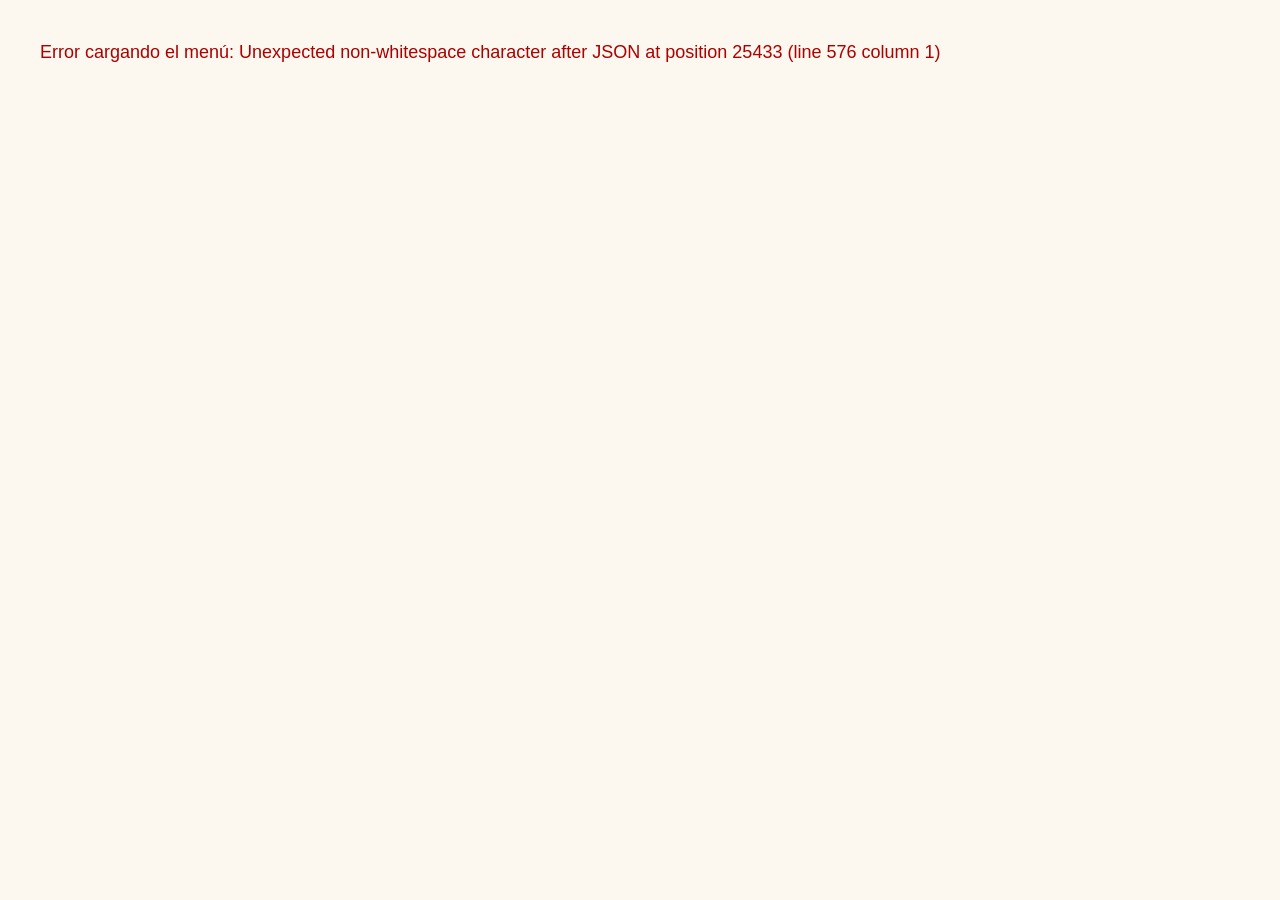
<file: index.html>
<!DOCTYPE html>
<html lang="es">
<head>
<meta charset="UTF-8">
<meta name="viewport" content="width=device-width, initial-scale=1.0, maximum-scale=1.0, user-scalable=no">
<meta name="apple-mobile-web-app-capable" content="yes">
<meta name="mobile-web-app-capable" content="yes">
<meta name="theme-color" content="#60192f">
<title>Amazonia Bowls — Ordena aquí</title>
<link rel="stylesheet" href="assets/kiosk.css?v=3">
</head>
<body class="screen-attract">

<!-- ATTRACT SCREEN -->
<section id="attract" class="screen">
  <div class="attract-inner">
    <div class="logo">AMAZONIA BOWLS</div>
    <h1>Toca para ordenar</h1>
    <p class="sub">Tu bowl de açaí en minutos</p>
    <button class="btn-primary btn-huge" data-action="start">EMPEZAR ORDEN</button>
  </div>
</section>

<!-- MENU SCREEN -->
<section id="menu" class="screen hidden">
  <header class="topbar">
    <div class="brand">AMAZONIA BOWLS</div>
    <button class="btn-ghost" data-action="cancel">Cancelar</button>
  </header>

  <nav id="categories" class="categories"></nav>

  <main id="items" class="items-grid"></main>

  <footer class="cart-bar" id="cart-bar">
    <div class="cart-summary">
      <span id="cart-count">0</span> artículo<span id="cart-count-s">s</span>
      · <strong>$<span id="cart-total">0</span></strong>
    </div>
    <button class="btn-primary" data-action="view-cart">Ver carrito →</button>
  </footer>
</section>

<!-- ITEM MODAL -->
<div id="item-modal" class="modal hidden" role="dialog" aria-modal="true">
  <div class="modal-card">
    <button class="modal-close" data-action="close-item">✕</button>
    <div id="item-modal-body"></div>
    <footer class="modal-footer">
      <div class="price-tag">$<span id="item-price">0</span></div>
      <button class="btn-primary" data-action="add-to-cart">Agregar al carrito</button>
    </footer>
  </div>
</div>

<!-- CART MODAL -->
<div id="cart-modal" class="modal hidden" role="dialog" aria-modal="true">
  <div class="modal-card">
    <button class="modal-close" data-action="close-cart">✕</button>
    <h2>Tu pedido</h2>
    <ul id="cart-list" class="cart-list"></ul>
    <div class="cart-totals">
      <div class="row"><span>Total</span><strong>$<span id="cart-total-2">0</span> MXN</strong></div>
    </div>
    <button class="btn-primary btn-block" data-action="checkout">Pagar con tarjeta</button>
  </div>
</div>

<!-- PAYMENT MODAL -->
<div id="pay-modal" class="modal hidden" role="dialog" aria-modal="true">
  <div class="modal-card">
    <div id="pay-state" class="pay-state">
      <div class="spinner"></div>
      <h2 id="pay-title">Conectando con la terminal…</h2>
      <p id="pay-sub">Espera un momento</p>
      <div id="pay-amount" class="pay-amount"></div>
      <button id="pay-cancel" class="btn-ghost hidden" data-action="cancel-payment">Cancelar pago</button>
      <button id="pay-done" class="btn-primary hidden" data-action="finish-order">Listo</button>
    </div>
  </div>
</div>

<script src="assets/kiosk-v5.js"></script>
</body>
</html>
</file>
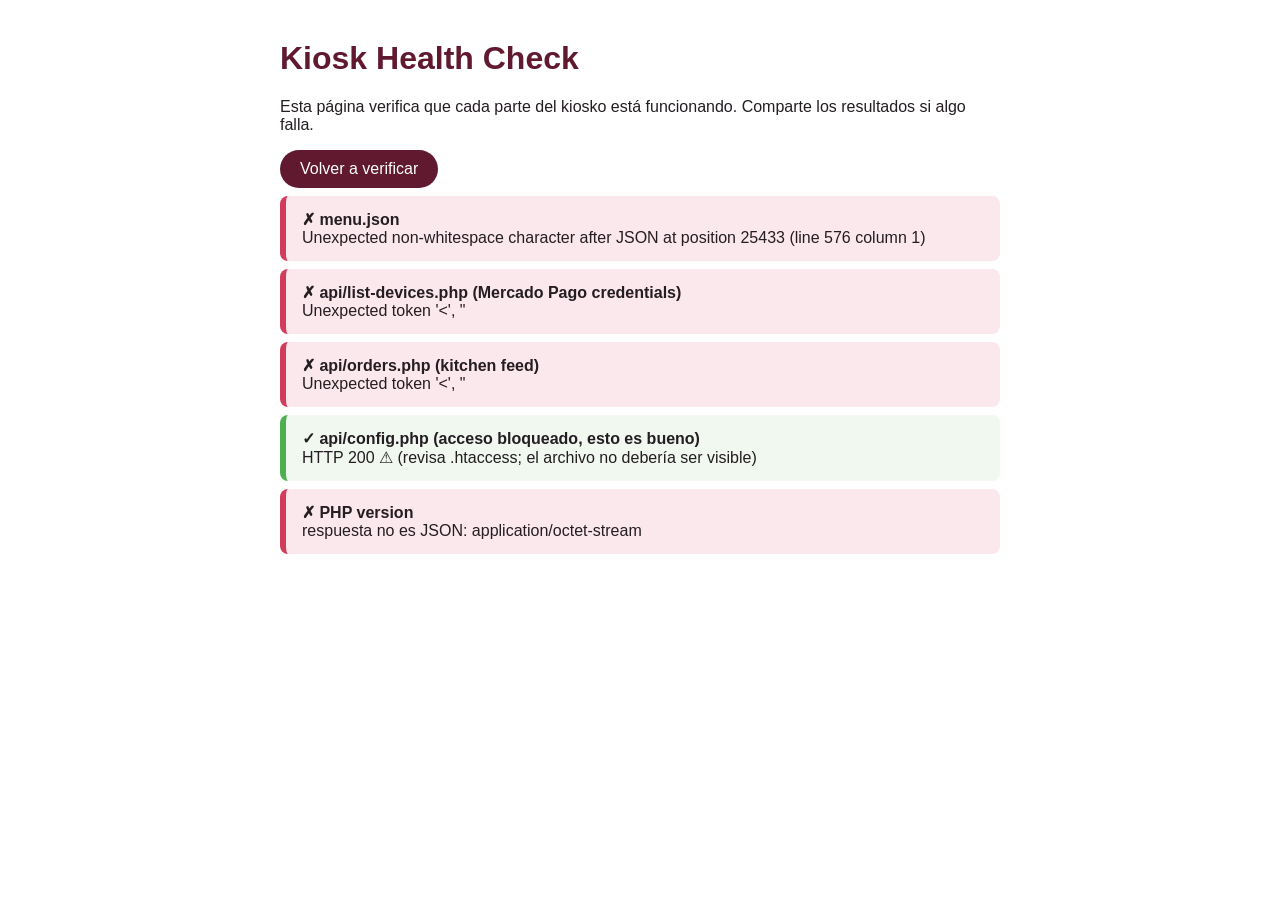
<file: healthcheck.html>
<!DOCTYPE html>
<html lang="es">
<head>
<meta charset="UTF-8">
<meta name="viewport" content="width=device-width, initial-scale=1.0">
<title>Kiosk Health Check</title>
<style>
body { font-family: -apple-system, BlinkMacSystemFont, "Segoe UI", sans-serif; max-width: 720px; margin: 40px auto; padding: 0 20px; color: #241d22; }
h1 { color: #60192f; }
.row { padding: 14px 16px; margin: 8px 0; border-radius: 8px; border-left: 6px solid #ccc; background: #f8f3f5; }
.row.ok { border-left-color: #4caf50; background: #f0f8f0; }
.row.fail { border-left-color: #d23c5c; background: #fbe8ec; }
.row.warn { border-left-color: #f0c674; background: #fdf6e3; }
.row pre { background: rgba(0,0,0,0.05); padding: 8px; border-radius: 4px; overflow-x: auto; font-size: 12px; margin-top: 8px; }
.label { font-weight: 700; }
button { background: #60192f; color: white; border: 0; padding: 10px 20px; border-radius: 999px; font: inherit; cursor: pointer; }
</style>
</head>
<body>
<h1>Kiosk Health Check</h1>
<p>Esta página verifica que cada parte del kiosko está funcionando. Comparte los resultados si algo falla.</p>
<button onclick="run()">Volver a verificar</button>
<div id="results"></div>

<script>
const checks = [
  {
    name: 'menu.json',
    test: async () => {
      const r = await fetch('menu.json?v=' + Date.now());
      if (!r.ok) throw new Error('HTTP ' + r.status);
      const j = await r.json();
      const cats = (j.categories || []).length;
      const items = (j.categories || []).reduce((n,c) => n + (c.items||[]).length, 0);
      const groups = Object.keys(j.modifier_groups || {}).length;
      return `${cats} categorías · ${items} productos · ${groups} grupos de modificadores`;
    }
  },
  {
    name: 'api/list-devices.php (Mercado Pago credentials)',
    test: async () => {
      const r = await fetch('api/list-devices.php');
      const j = await r.json();
      if (j.ok === false) throw new Error(j.error || 'falló');
      const devs = (j.devices && j.devices.devices) || [];
      if (devs.length === 0) return 'WARN: sin dispositivos pareados — habilita modo integración o llama a MP support';
      return devs.map(d => `${d.id} (${d.operating_mode || '?'})`).join(', ');
    }
  },
  {
    name: 'api/orders.php (kitchen feed)',
    test: async () => {
      const r = await fetch('api/orders.php');
      const j = await r.json();
      if (!j.ok) throw new Error(j.error || 'falló');
      return `${(j.orders||[]).length} órdenes activas`;
    }
  },
  {
    name: 'api/config.php (acceso bloqueado, esto es bueno)',
    test: async () => {
      const r = await fetch('api/config.php');
      if (r.status === 403) return 'BLOCKED 403 ✓ (correcto)';
      if (r.status === 404) throw new Error('config.php no existe — copia api/config.example.php');
      return `HTTP ${r.status} ⚠ (revisa .htaccess; el archivo no debería ser visible)`;
    }
  },
  {
    name: 'PHP version',
    test: async () => {
      const r = await fetch('api/list-devices.php');
      const ct = r.headers.get('content-type');
      if (!ct || !ct.includes('json')) throw new Error('respuesta no es JSON: ' + ct);
      return 'OK (responde JSON)';
    }
  }
];

async function run() {
  const out = document.getElementById('results');
  out.innerHTML = '';
  for (const c of checks) {
    const row = document.createElement('div');
    row.className = 'row';
    row.innerHTML = `<div class="label">${c.name}</div><div>Probando...</div>`;
    out.appendChild(row);
    try {
      const msg = await c.test();
      const isWarn = String(msg).startsWith('WARN');
      row.className = 'row ' + (isWarn ? 'warn' : 'ok');
      row.innerHTML = `<div class="label">${isWarn ? '⚠' : '✓'} ${c.name}</div><div>${msg}</div>`;
    } catch (e) {
      row.className = 'row fail';
      row.innerHTML = `<div class="label">✗ ${c.name}</div><div>${e.message}</div>`;
    }
  }
}
run();
</script>
</body>
</html>
</file>
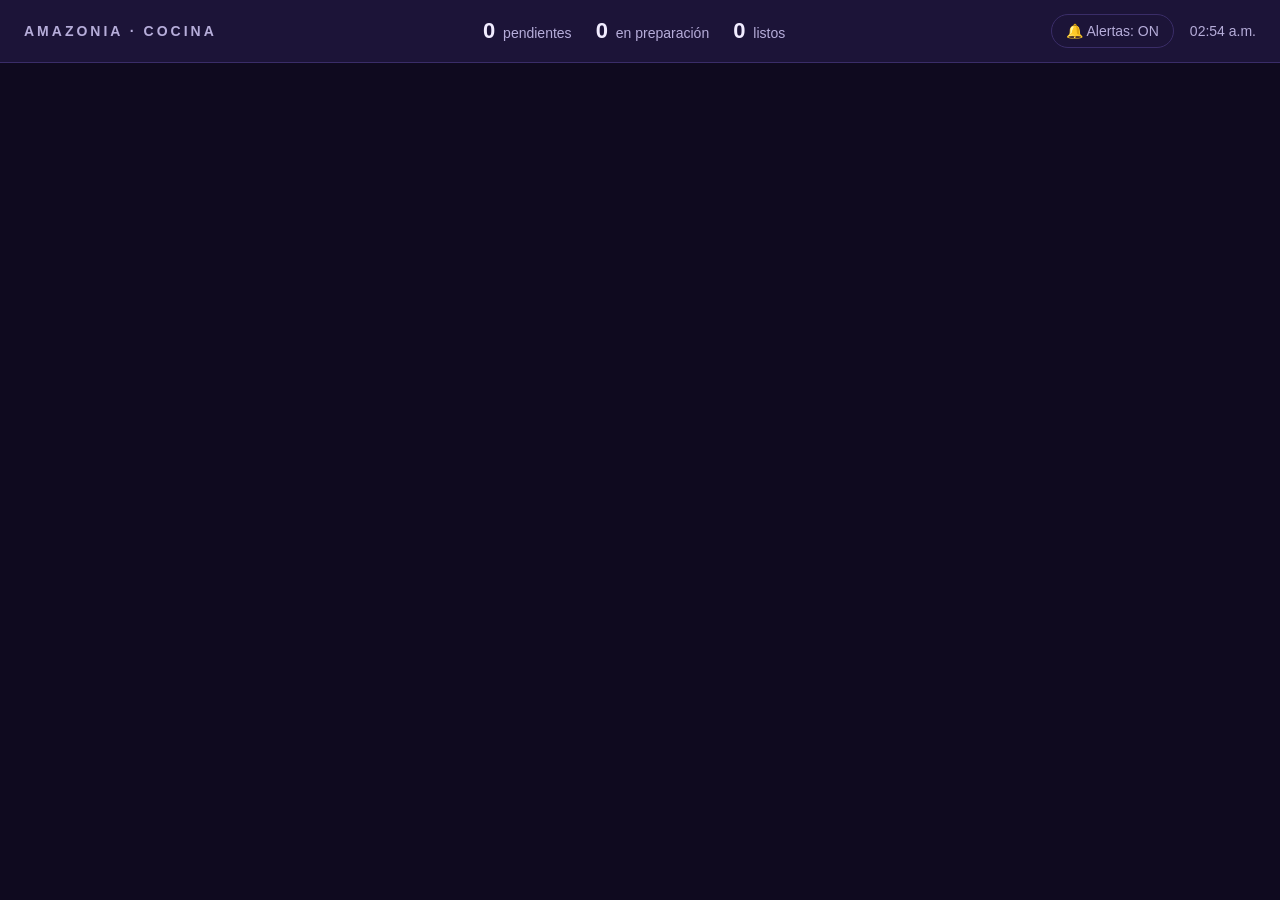
<file: kitchen-v2.html>
<!DOCTYPE html>
<html lang="es">
<head>
<meta charset="UTF-8">
<meta name="viewport" content="width=device-width, initial-scale=1.0">
<title>Cocina — Amazonia Bowls</title>
<link rel="stylesheet" href="assets/kitchen-v2.css">
</head>
<body>

<header class="kt-bar">
  <div class="kt-brand">AMAZONIA · COCINA</div>
  <div class="kt-stats">
    <span><strong id="kt-pending">0</strong> pendientes</span>
    <span><strong id="kt-prep">0</strong> en preparación</span>
    <span><strong id="kt-ready">0</strong> listos</span>
  </div>
  <div class="kt-controls">
    <button id="kt-sound-toggle" class="kt-btn-ghost">🔔 Alertas: ON</button>
    <span id="kt-clock"></span>
  </div>
</header>

<main id="kt-grid" class="kt-grid"></main>

<div id="kt-empty" class="kt-empty hidden">
  <h2>Sin pedidos pendientes</h2>
  <p>Esperando órdenes del kiosko…</p>
</div>

<script src="assets/kitchen-v2.js"></script>
</body>
</html>
                                                                                                                                          
</file>
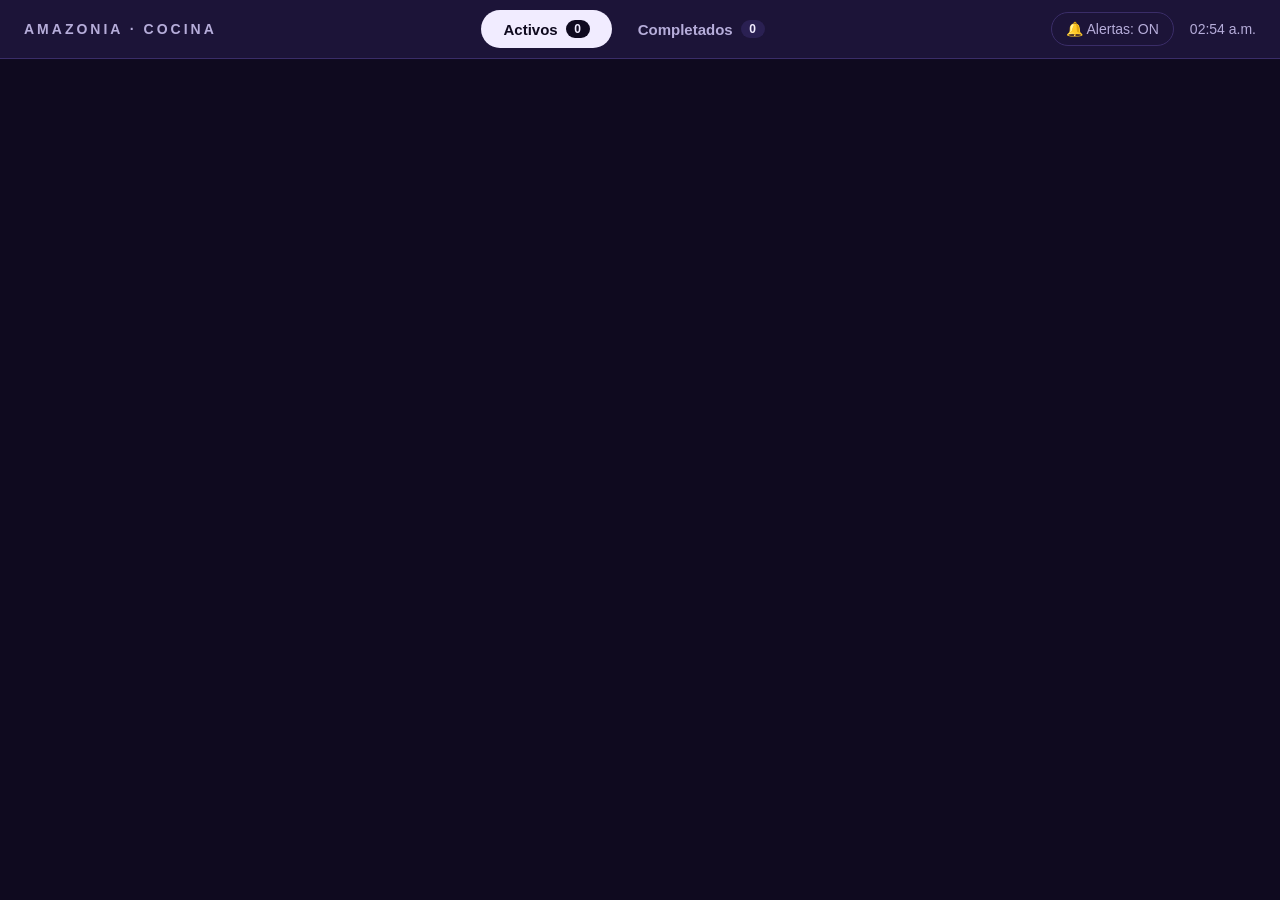
<file: kitchen-v3.html>
<!DOCTYPE html>
<html lang="es">
<head>
<meta charset="UTF-8">
<meta name="viewport" content="width=device-width, initial-scale=1.0">
<title>Cocina — Amazonia Bowls</title>
<link rel="stylesheet" href="assets/kitchen-v3.css">
</head>
<body>

<header class="kt-bar">
  <div class="kt-brand">AMAZONIA · COCINA</div>
  <div class="kt-tabs">
    <button class="kt-tab active" data-tab="active">
      Activos <span class="kt-badge" id="kt-badge-active">0</span>
    </button>
    <button class="kt-tab" data-tab="done">
      Completados <span class="kt-badge" id="kt-badge-done">0</span>
    </button>
  </div>
  <div class="kt-controls">
    <button id="kt-sound-toggle" class="kt-btn-ghost">🔔 Alertas: ON</button>
    <span id="kt-clock"></span>
  </div>
</header>

<main id="kt-grid" class="kt-grid"></main>

<div id="kt-empty" class="kt-empty hidden">
  <h2 id="kt-empty-title">Sin pedidos pendientes</h2>
  <p id="kt-empty-sub">Esperando órdenes del kiosko…</p>
</div>

<script src="assets/kitchen-v3.js"></script>
</body>
</html>
</file>
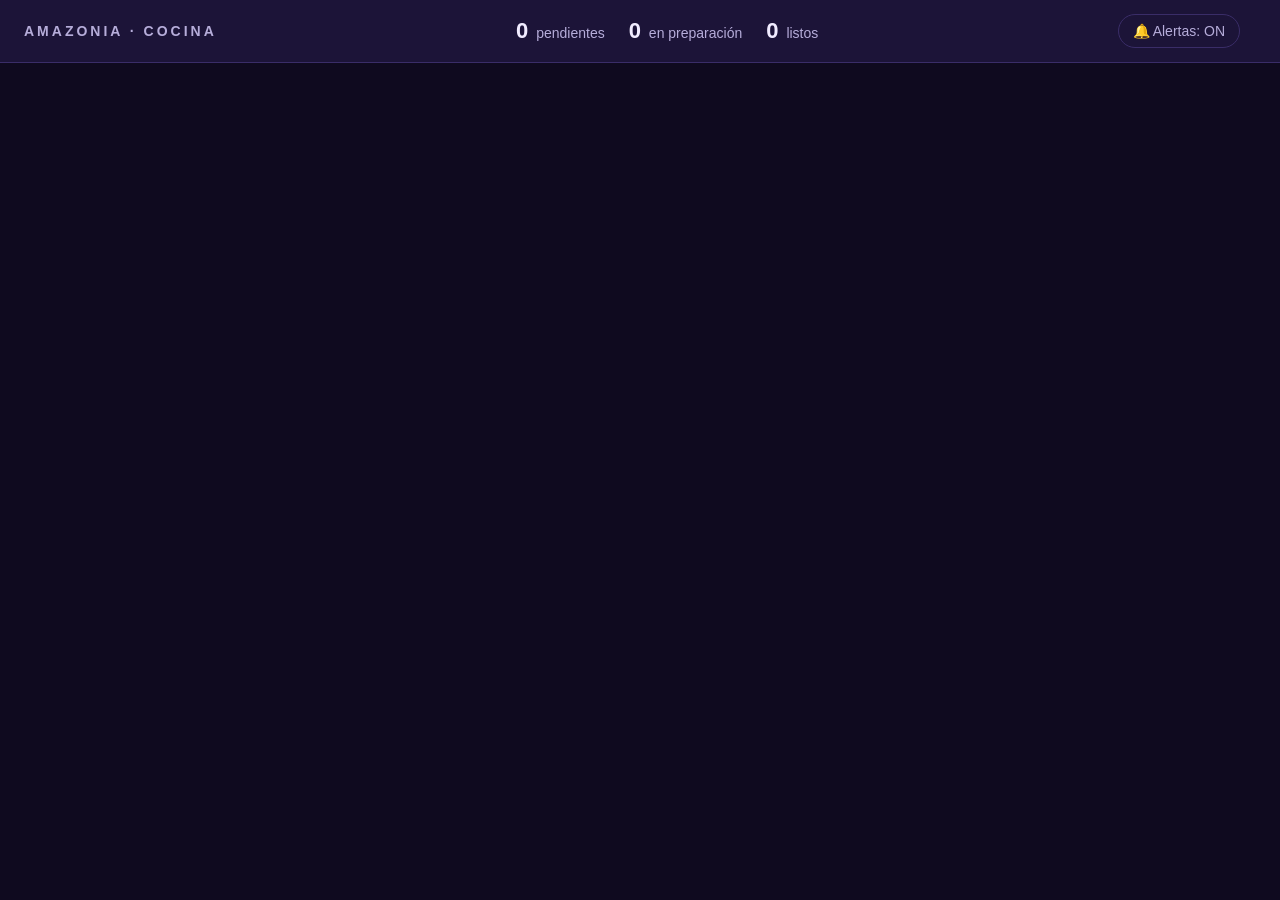
<file: kitchen.html>
<!DOCTYPE html>
<html lang="es">
<head>
<meta charset="UTF-8">
<meta name="viewport" content="width=device-width, initial-scale=1.0">
<title>Cocina — Amazonia Bowls</title>
<link rel="stylesheet" href="assets/kitchen.css">
</head>
<body>

<header class="kt-bar">
  <div class="kt-brand">AMAZONIA · COCINA</div>
  <div class="kt-stats">
    <span><strong id="kt-pending">0</strong> pendientes</span>
    <span><strong id="kt-prep">0</strong> en preparación</span>
    <span><strong id="kt-ready">0</strong> listos</span>
  </div>
  <div class="kt-controls">
    <button id="kt-sound-toggle" class="kt-btn-ghost">🔔 Alertas: ON</button>
    <span id="kt-clock"></span>
  </div>
</header>

<main id="kt-grid" class="kt-grid"></main>

<div id="kt-empty" class="kt-empty hidden">
  <h2>Sin pedidos pendientes</h2>
  <p>Esperando órdenes del kiosko…</p>
</div>

<script src="assets/kitchen.js"></script>
</body>
</html>
</file>
<file: assets/kiosk.css>
/* Amazonia Bowls Kiosk — touch-optimised tablet UI */
:root {
  --wine-900: #4b1425;
  --wine-700: #60192f;
  --wine-500: #783c4e;
  --wine-100: #f8f3f5;
  /* legacy aliases so existing rules keep working */
  --purple-900: var(--wine-900);
  --purple-700: var(--wine-700);
  --purple-500: var(--wine-500);
  --green-400: #c9e265;
  --cream: #fdf8ef;
  --ink: #241d22;
  --ink-soft: #8f8a8c;
  --line: #f0e6e9;
  --danger: #d23c5c;
  --radius: 18px;
  --radius-lg: 28px;
  --shadow: 0 8px 24px rgba(75,20,37,0.18);
}

* { box-sizing: border-box; margin: 0; padding: 0; -webkit-tap-highlight-color: transparent; }
html, body { height: 100%; overflow: hidden; }
body {
  font-family: -apple-system, BlinkMacSystemFont, "Segoe UI", "Helvetica Neue", Arial, sans-serif;
  background: var(--cream);
  color: var(--ink);
  user-select: none;
  -webkit-user-select: none;
  font-size: 18px;
  line-height: 1.4;
}
button { font: inherit; cursor: pointer; border: 0; }
.hidden { display: none !important; }

/* SCREENS */
.screen { position: fixed; inset: 0; display: flex; flex-direction: column; }

/* ATTRACT */
#attract {
  background: linear-gradient(135deg, var(--wine-900) 0%, var(--wine-500) 100%);
  color: white;
  align-items: center;
  justify-content: center;
  text-align: center;
  padding: 40px;
}
.attract-inner .logo {
  letter-spacing: 4px;
  font-weight: 900;
  font-size: 28px;
  opacity: 0.85;
  margin-bottom: 60px;
}
.attract-inner h1 {
  font-size: 88px;
  font-weight: 900;
  margin-bottom: 12px;
  line-height: 1.05;
}
.attract-inner .sub {
  font-size: 24px;
  opacity: 0.8;
  margin-bottom: 80px;
}

/* BUTTONS */
.btn-primary {
  background: var(--wine-700);
  color: white;
  padding: 16px 28px;
  border-radius: 999px;
  font-weight: 700;
  font-size: 18px;
  transition: transform 0.05s;
}
.btn-primary:active { transform: scale(0.97); }
.btn-huge {
  padding: 28px 64px;
  font-size: 28px;
  border-radius: 999px;
  background: var(--green-400);
  color: var(--wine-900);
  box-shadow: 0 12px 32px rgba(0,0,0,0.25);
}
.btn-block { width: 100%; padding: 22px; font-size: 22px; }
.btn-ghost {
  background: transparent;
  color: inherit;
  padding: 12px 18px;
  border-radius: 999px;
  border: 2px solid currentColor;
  opacity: 0.7;
}
.btn-disabled {
  opacity: 0.45;
  cursor: not-allowed;
  pointer-events: none;
}

/* MENU SCREEN */
.topbar {
  display: flex;
  justify-content: space-between;
  align-items: center;
  padding: 16px 24px;
  background: white;
  border-bottom: 1px solid var(--line);
}
.topbar .brand { font-weight: 900; letter-spacing: 2px; color: var(--wine-900); }

.categories {
  display: flex;
  gap: 8px;
  padding: 12px 16px;
  overflow-x: auto;
  background: white;
  border-bottom: 1px solid var(--line);
  flex-shrink: 0;
}
.categories button {
  background: transparent;
  padding: 12px 20px;
  border-radius: 999px;
  font-weight: 600;
  color: var(--ink-soft);
  white-space: nowrap;
  border: 2px solid transparent;
}
.categories button.active {
  background: var(--wine-900);
  color: white;
}

.items-grid {
  flex: 1;
  overflow-y: auto;
  padding: 20px;
  display: grid;
  grid-template-columns: repeat(auto-fill, minmax(280px, 1fr));
  gap: 18px;
  align-content: start;
}
.item-card {
  background: white;
  border-radius: var(--radius-lg);
  overflow: hidden;
  box-shadow: var(--shadow);
  text-align: left;
  display: flex;
  flex-direction: column;
  padding: 0;
  color: inherit;
}
.item-card .img {
  height: 160px;
  background: linear-gradient(135deg, var(--wine-500), var(--wine-900));
  background-size: cover;
  background-position: center;
  display: flex;
  align-items: flex-end;
  padding: 14px;
}
.item-card .body { padding: 16px 18px 18px; flex: 1; display: flex; flex-direction: column; gap: 6px; }
.item-card h3 { font-size: 20px; font-weight: 800; }
.item-card .desc { color: var(--ink-soft); font-size: 14px; flex: 1; }
.item-card .price { font-weight: 800; color: var(--wine-700); margin-top: 8px; }

.cart-bar {
  background: var(--wine-900);
  color: white;
  padding: 16px 22px;
  display: flex;
  justify-content: space-between;
  align-items: center;
  gap: 16px;
  flex-shrink: 0;
}
.cart-bar .btn-primary {
  background: var(--green-400);
  color: var(--wine-900);
}
.cart-bar.empty { display: none; }

/* MODALS */
.modal {
  position: fixed;
  inset: 0;
  background: rgba(28,22,51,0.55);
  display: flex;
  align-items: center;
  justify-content: center;
  z-index: 100;
  padding: 24px;
}
.modal-card {
  background: white;
  border-radius: var(--radius-lg);
  width: 100%;
  max-width: 720px;
  max-height: 92vh;
  overflow-y: auto;
  padding: 32px;
  position: relative;
}
.modal-close {
  position: absolute;
  top: 16px;
  right: 16px;
  width: 44px;
  height: 44px;
  border-radius: 50%;
  background: var(--line);
  font-size: 20px;
  font-weight: 700;
  color: var(--ink);
}

/* ITEM MODAL */
.item-detail h2 { font-size: 30px; margin-bottom: 8px; padding-right: 40px; }
.item-detail .desc { color: var(--ink-soft); margin-bottom: 24px; }
.option-group { margin-bottom: 24px; }
.option-group h4 {
  font-size: 14px;
  text-transform: uppercase;
  letter-spacing: 1.5px;
  color: var(--ink-soft);
  margin-bottom: 12px;
  font-weight: 700;
}
.option-group .hint { font-size: 13px; color: var(--ink-soft); font-weight: 400; text-transform: none; letter-spacing: 0; }
.option-list { display: grid; grid-template-columns: repeat(auto-fill, minmax(180px, 1fr)); gap: 10px; }
.option-pill {
  border: 2px solid var(--line);
  background: white;
  padding: 14px 16px;
  border-radius: var(--radius);
  text-align: left;
  display: flex;
  flex-direction: column;
  gap: 4px;
  color: inherit;
}
.option-pill.selected { border-color: var(--wine-700); background: rgba(138,77,214,0.06); }
.option-pill .name { font-weight: 700; }
.option-pill .extra-price { font-size: 13px; color: var(--ink-soft); }

.modal-footer {
  display: flex;
  justify-content: space-between;
  align-items: center;
  margin-top: 24px;
  padding-top: 20px;
  border-top: 1px solid var(--line);
  gap: 16px;
}
.price-tag { font-size: 28px; font-weight: 900; color: var(--wine-900); }

/* CART */
.cart-list { list-style: none; margin: 16px 0 24px; }
.cart-list li {
  border-bottom: 1px solid var(--line);
  padding: 14px 0;
  display: flex;
  justify-content: space-between;
  align-items: flex-start;
  gap: 12px;
}
.cart-list li:last-child { border-bottom: 0; }
.cart-list .ci-name { font-weight: 700; }
.cart-list .ci-mods { font-size: 13px; color: var(--ink-soft); margin-top: 2px; }
.cart-list .ci-actions { display: flex; gap: 6px; align-items: center; }
.cart-list button {
  width: 36px; height: 36px;
  background: var(--line);
  border-radius: 50%;
  font-weight: 700;
  font-size: 16px;
}
.cart-totals { border-top: 2px solid var(--ink); padding-top: 16px; margin-bottom: 22px; }
.cart-totals .row { display: flex; justify-content: space-between; font-size: 22px; }

/* PAYMENT MODAL */
.pay-state { text-align: center; padding: 24px 12px; }
.pay-state h2 { font-size: 28px; margin-bottom: 8px; }
.pay-state p { color: var(--ink-soft); margin-bottom: 24px; }
.pay-amount { font-size: 56px; font-weight: 900; color: var(--wine-900); margin-bottom: 24px; }
.spinner {
  width: 64px; height: 64px;
  border: 6px solid var(--line);
  border-top-color: var(--wine-700);
  border-radius: 50%;
  margin: 0 auto 24px;
  animation: spin 0.9s linear infinite;
}
@keyframes spin { to { transform: rotate(360deg); } }
.pay-state.success .spinner,
.pay-state.error .spinner { display: none; }
.pay-state.success::before,
.pay-state.error::before {
  content: "";
  display: block;
  width: 80px; height: 80px;
  border-radius: 50%;
  margin: 0 auto 24px;
  font-size: 48px;
  font-weight: 900;
  color: white;
  display: flex;
  align-items: center;
  justify-content: center;
}
.pay-state.success::before { background: var(--green-400); content: "✓"; color: var(--wine-900); }
.pay-state.error::before { background: var(--danger); content: "!"; }

/* PORTRAIT TUNING (typical 10" tablet portrait ≈ 800x1280) */
@media (orientation: portrait) {
  .items-grid { grid-template-columns: repeat(2, 1fr); }
}
</file>
<file: assets/kitchen-v2.css>
/* Kitchen Display Screen */
:root {
  --bg: #0f0a1f;
  --card: #1c1438;
  --card-hi: #2a2052;
  --line: #3a2d68;
  --ink: #f1ecff;
  --ink-soft: #b6adda;
  --green: #6dd47e;
  --amber: #ffb547;
  --rose: #ff5c8a;
}
* { box-sizing: border-box; margin: 0; padding: 0; }
html, body { height: 100%; background: var(--bg); color: var(--ink); font-family: -apple-system, BlinkMacSystemFont, "Segoe UI", Helvetica, Arial, sans-serif; }
.hidden { display: none !important; }

.kt-bar {
  display: flex;
  justify-content: space-between;
  align-items: center;
  padding: 14px 24px;
  background: var(--card);
  border-bottom: 1px solid var(--line);
  position: sticky;
  top: 0;
  z-index: 10;
}
.kt-brand { font-weight: 900; letter-spacing: 3px; font-size: 14px; color: var(--ink-soft); }
.kt-stats { display: flex; gap: 24px; font-size: 14px; color: var(--ink-soft); }
.kt-stats strong { color: var(--ink); font-size: 22px; margin-right: 4px; }
.kt-controls { display: flex; gap: 16px; align-items: center; font-size: 14px; color: var(--ink-soft); }
.kt-btn-ghost { background: transparent; color: var(--ink-soft); border: 1px solid var(--line); padding: 8px 14px; border-radius: 999px; font: inherit; cursor: pointer; }

.kt-grid {
  display: grid;
  grid-template-columns: repeat(auto-fill, minmax(320px, 1fr));
  gap: 16px;
  padding: 20px;
}
.kt-card {
  background: var(--card);
  border-left: 6px solid var(--amber);
  border-radius: 14px;
  padding: 16px 18px;
  display: flex;
  flex-direction: column;
  gap: 12px;
  position: relative;
  animation: pop 0.25s ease-out;
}
@keyframes pop { from { transform: scale(0.95); opacity: 0; } to { transform: none; opacity: 1; } }
.kt-card.s-preparing { border-left-color: #6e9bff; }
.kt-card.s-ready { border-left-color: var(--green); }
.kt-card.s-new.aged { border-left-color: var(--rose); animation: pulse 1.2s ease-in-out infinite; }
@keyframes pulse { 0%, 100% { box-shadow: 0 0 0 0 rgba(255,92,138,0); } 50% { box-shadow: 0 0 0 4px rgba(255,92,138,0.4); } }

.kt-card header { display: flex; justify-content: space-between; align-items: baseline; }
.kt-num { font-size: 28px; font-weight: 900; }
.kt-time { font-size: 13px; color: var(--ink-soft); }

.kt-lines { list-style: none; display: flex; flex-direction: column; gap: 10px; }
.kt-lines li { background: var(--card-hi); padding: 10px 12px; border-radius: 8px; }
.kt-lines .name { font-weight: 800; font-size: 17px; }
.kt-lines .mods { font-size: 13px; color: var(--ink-soft); margin-top: 4px; }

.kt-actions { display: flex; gap: 8px; }
.kt-actions button {
  flex: 1;
  padding: 12px;
  font-weight: 700;
  border-radius: 10px;
  border: 0;
  cursor: pointer;
  font-size: 14px;
}
.kt-btn-prep { background: #6e9bff; color: #0f0a1f; }
.kt-btn-ready { background: var(--green); color: #0f0a1f; }
.kt-btn-done { background: var(--ink-soft); color: var(--bg); }

.kt-empty { text-align: center; padding: 80px 20px; color: var(--ink-soft); }
.kt-empty h2 { font-size: 28px; margin-bottom: 8px; color: var(--ink); }
</file>
<file: assets/kitchen-v3.css>
/* Kitchen Display Screen v3 */
:root {
  --bg: #0f0a1f;
  --card: #1c1438;
  --card-hi: #2a2052;
  --line: #3a2d68;
  --ink: #f1ecff;
  --ink-soft: #b6adda;
  --green: #6dd47e;
  --amber: #ffb547;
  --rose: #ff5c8a;
  --wine: #60192f;
}
* { box-sizing: border-box; margin: 0; padding: 0; }
html, body { height: 100%; background: var(--bg); color: var(--ink); font-family: -apple-system, BlinkMacSystemFont, "Segoe UI", Helvetica, Arial, sans-serif; }
.hidden { display: none !important; }

.kt-bar {
  display: flex;
  justify-content: space-between;
  align-items: center;
  padding: 10px 24px;
  background: var(--card);
  border-bottom: 1px solid var(--line);
  position: sticky;
  top: 0;
  z-index: 10;
  gap: 16px;
}
.kt-brand { font-weight: 900; letter-spacing: 3px; font-size: 14px; color: var(--ink-soft); white-space: nowrap; }

.kt-tabs { display: flex; gap: 4px; flex: 1; justify-content: center; }
.kt-tab {
  background: transparent;
  border: 0;
  color: var(--ink-soft);
  padding: 10px 22px;
  border-radius: 999px;
  font: inherit;
  font-weight: 700;
  font-size: 15px;
  cursor: pointer;
  display: flex;
  align-items: center;
  gap: 8px;
  transition: background 0.1s, color 0.1s;
}
.kt-tab:hover { background: var(--card-hi); }
.kt-tab.active { background: var(--ink); color: var(--bg); }
.kt-tab.active .kt-badge { background: var(--bg); color: var(--ink); }
.kt-badge {
  display: inline-block;
  min-width: 24px;
  padding: 2px 8px;
  background: var(--card-hi);
  color: var(--ink);
  border-radius: 999px;
  font-size: 12px;
  font-weight: 700;
  text-align: center;
}

.kt-controls { display: flex; gap: 16px; align-items: center; font-size: 14px; color: var(--ink-soft); }
.kt-btn-ghost { background: transparent; color: var(--ink-soft); border: 1px solid var(--line); padding: 8px 14px; border-radius: 999px; font: inherit; cursor: pointer; }

.kt-grid {
  display: grid;
  grid-template-columns: repeat(auto-fill, minmax(320px, 1fr));
  gap: 16px;
  padding: 20px;
}
.kt-card {
  background: var(--card);
  border-left: 6px solid var(--amber);
  border-radius: 14px;
  padding: 16px 18px;
  display: flex;
  flex-direction: column;
  gap: 12px;
  position: relative;
}
.kt-card.s-preparing { border-left-color: #6e9bff; }
.kt-card.s-ready { border-left-color: var(--green); }
.kt-card.s-done { border-left-color: var(--ink-soft); opacity: 0.85; }
.kt-card.s-new.aged { border-left-color: var(--rose); animation: pulse 1.2s ease-in-out infinite; }
@keyframes pulse { 0%, 100% { box-shadow: 0 0 0 0 rgba(255,92,138,0); } 50% { box-shadow: 0 0 0 4px rgba(255,92,138,0.4); } }

.kt-card header { display: flex; justify-content: space-between; align-items: baseline; }
.kt-num { font-size: 28px; font-weight: 900; }
.kt-time { font-size: 13px; color: var(--ink-soft); }

.kt-lines { list-style: none; display: flex; flex-direction: column; gap: 10px; }
.kt-lines li { background: var(--card-hi); padding: 10px 12px; border-radius: 8px; }
.kt-lines .name { font-weight: 800; font-size: 17px; }
.kt-lines .mods { font-size: 13px; color: var(--ink-soft); margin-top: 4px; }

.kt-actions { display: flex; gap: 8px; }
.kt-actions button {
  flex: 1;
  padding: 12px;
  font-weight: 700;
  border-radius: 10px;
  border: 0;
  cursor: pointer;
  font-size: 14px;
}
.kt-btn-prep { background: #6e9bff; color: #0f0a1f; }
.kt-btn-ready { background: var(--green); color: #0f0a1f; }
.kt-btn-done { background: var(--ink-soft); color: var(--bg); }

.kt-empty { text-align: center; padding: 80px 20px; color: var(--ink-soft); }
.kt-empty h2 { font-size: 28px; margin-bottom: 8px; color: var(--ink); }
</file>
<file: assets/kitchen.css>
/* Kitchen Display Screen */
:root {
  --bg: #0f0a1f;
  --card: #1c1438;
  --card-hi: #2a2052;
  --line: #3a2d68;
  --ink: #f1ecff;
  --ink-soft: #b6adda;
  --green: #6dd47e;
  --amber: #ffb547;
  --rose: #ff5c8a;
}
* { box-sizing: border-box; margin: 0; padding: 0; }
html, body { height: 100%; background: var(--bg); color: var(--ink); font-family: -apple-system, BlinkMacSystemFont, "Segoe UI", Helvetica, Arial, sans-serif; }
.hidden { display: none !important; }

.kt-bar {
  display: flex;
  justify-content: space-between;
  align-items: center;
  padding: 14px 24px;
  background: var(--card);
  border-bottom: 1px solid var(--line);
  position: sticky;
  top: 0;
  z-index: 10;
}
.kt-brand { font-weight: 900; letter-spacing: 3px; font-size: 14px; color: var(--ink-soft); }
.kt-stats { display: flex; gap: 24px; font-size: 14px; color: var(--ink-soft); }
.kt-stats strong { color: var(--ink); font-size: 22px; margin-right: 4px; }
.kt-controls { display: flex; gap: 16px; align-items: center; font-size: 14px; color: var(--ink-soft); }
.kt-btn-ghost { background: transparent; color: var(--ink-soft); border: 1px solid var(--line); padding: 8px 14px; border-radius: 999px; font: inherit; cursor: pointer; }

.kt-grid {
  display: grid;
  grid-template-columns: repeat(auto-fill, minmax(320px, 1fr));
  gap: 16px;
  padding: 20px;
}
.kt-card {
  background: var(--card);
  border-left: 6px solid var(--amber);
  border-radius: 14px;
  padding: 16px 18px;
  display: flex;
  flex-direction: column;
  gap: 12px;
  position: relative;
  animation: pop 0.25s ease-out;
}
@keyframes pop { from { transform: scale(0.95); opacity: 0; } to { transform: none; opacity: 1; } }
.kt-card.s-preparing { border-left-color: #6e9bff; }
.kt-card.s-ready { border-left-color: var(--green); }
.kt-card.s-new.aged { border-left-color: var(--rose); animation: pulse 1.2s ease-in-out infinite; }
@keyframes pulse { 0%, 100% { box-shadow: 0 0 0 0 rgba(255,92,138,0); } 50% { box-shadow: 0 0 0 4px rgba(255,92,138,0.4); } }

.kt-card header { display: flex; justify-content: space-between; align-items: baseline; }
.kt-num { font-size: 28px; font-weight: 900; }
.kt-time { font-size: 13px; color: var(--ink-soft); }

.kt-lines { list-style: none; display: flex; flex-direction: column; gap: 10px; }
.kt-lines li { background: var(--card-hi); padding: 10px 12px; border-radius: 8px; }
.kt-lines .name { font-weight: 800; font-size: 17px; }
.kt-lines .mods { font-size: 13px; color: var(--ink-soft); margin-top: 4px; }

.kt-actions { display: flex; gap: 8px; }
.kt-actions button {
  flex: 1;
  padding: 12px;
  font-weight: 700;
  border-radius: 10px;
  border: 0;
  cursor: pointer;
  font-size: 14px;
}
.kt-btn-prep { background: #6e9bff; color: #0f0a1f; }
.kt-btn-ready { background: var(--green); color: #0f0a1f; }
.kt-btn-done { background: var(--ink-soft); color: var(--bg); }

.kt-empty { text-align: center; padding: 80px 20px; color: var(--ink-soft); }
.kt-empty h2 { font-size: 28px; margin-bottom: 8px; color: var(--ink); }
</file>
